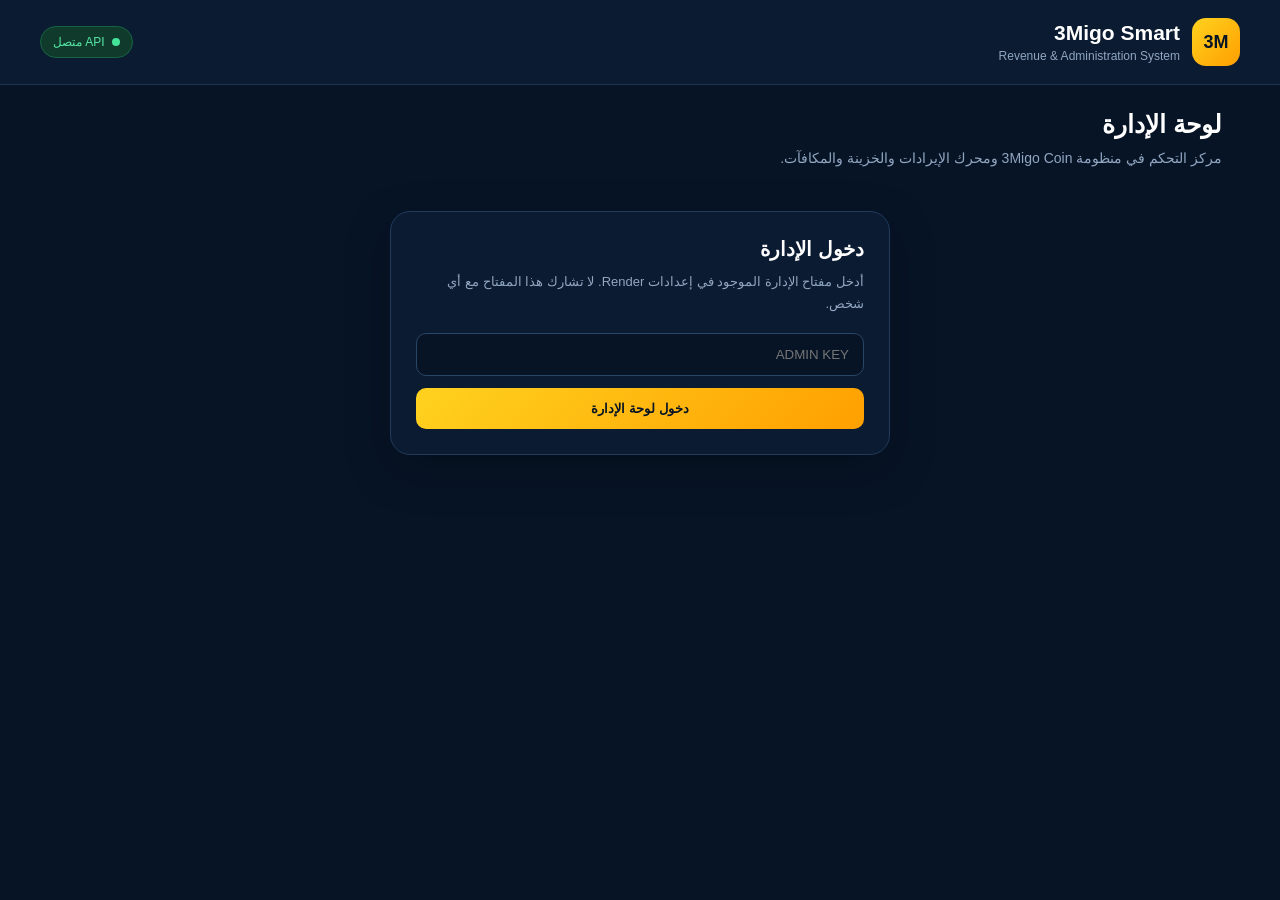
<file: webapp/admin.html>
<!DOCTYPE html>
<html lang="ar" dir="rtl">
<head>
    <meta charset="UTF-8">
    <meta name="viewport" content="width=device-width, initial-scale=1.0">

    <title>3Migo Smart — لوحة الإدارة</title>

    <meta name="theme-color" content="#071426">
    <meta name="description" content="3Migo Smart Admin Dashboard">

    <style>
        * {
            box-sizing: border-box;
            margin: 0;
            padding: 0;
        }

        body {
            font-family: Arial, Tahoma, sans-serif;
            background: #071426;
            color: #ffffff;
            min-height: 100vh;
        }

        button,
        input,
        select {
            font-family: inherit;
        }

        .app {
            width: 100%;
            min-height: 100vh;
        }

        /* =========================
           HEADER
        ========================== */

        .header {
            background: #0b1b31;
            border-bottom: 1px solid #1d3555;
            padding: 18px 20px;
            position: sticky;
            top: 0;
            z-index: 10;
        }

        .header-inner {
            max-width: 1200px;
            margin: auto;
            display: flex;
            align-items: center;
            justify-content: space-between;
            gap: 15px;
        }

        .brand {
            display: flex;
            align-items: center;
            gap: 12px;
        }

        .logo {
            width: 48px;
            height: 48px;
            border-radius: 14px;
            background: linear-gradient(135deg, #ffd21f, #ff9f00);
            color: #071426;
            display: flex;
            align-items: center;
            justify-content: center;
            font-size: 18px;
            font-weight: 900;
        }

        .brand h1 {
            font-size: 21px;
            margin-bottom: 4px;
        }

        .brand p {
            color: #91a6c1;
            font-size: 12px;
        }

        .status {
            display: flex;
            align-items: center;
            gap: 7px;
            background: #103b2c;
            color: #55e6a4;
            border: 1px solid #176343;
            padding: 8px 12px;
            border-radius: 20px;
            font-size: 12px;
        }

        .status-dot {
            width: 8px;
            height: 8px;
            border-radius: 50%;
            background: #43e39a;
        }

        /* =========================
           MAIN
        ========================== */

        .container {
            max-width: 1200px;
            margin: auto;
            padding: 25px 18px 50px;
        }

        .welcome {
            margin-bottom: 25px;
        }

        .welcome h2 {
            font-size: 25px;
            margin-bottom: 8px;
        }

        .welcome p {
            color: #91a6c1;
            font-size: 14px;
            line-height: 1.7;
        }

        /* =========================
           LOGIN
        ========================== */

        .login-box {
            max-width: 500px;
            margin: 40px auto;
            background: #0b1b31;
            border: 1px solid #203b5c;
            border-radius: 20px;
            padding: 25px;
            box-shadow: 0 15px 45px rgba(0,0,0,.25);
        }

        .login-box h3 {
            margin-bottom: 10px;
            font-size: 20px;
        }

        .login-box p {
            color: #91a6c1;
            font-size: 13px;
            line-height: 1.7;
            margin-bottom: 18px;
        }

        .input {
            width: 100%;
            padding: 13px 14px;
            background: #071426;
            color: white;
            border: 1px solid #294665;
            border-radius: 10px;
            outline: none;
            margin-bottom: 12px;
        }

        .input:focus {
            border-color: #ffd21f;
        }

        .primary-btn {
            width: 100%;
            border: none;
            border-radius: 10px;
            padding: 13px;
            background: linear-gradient(135deg, #ffd21f, #ff9f00);
            color: #071426;
            font-weight: 800;
            cursor: pointer;
        }

        .primary-btn:active {
            transform: scale(.99);
        }

        /* =========================
           DASHBOARD
        ========================== */

        .dashboard {
            display: none;
        }

        .cards {
            display: grid;
            grid-template-columns: repeat(4, 1fr);
            gap: 14px;
            margin-bottom: 25px;
        }

        .card {
            background: #0b1b31;
            border: 1px solid #1d3555;
            border-radius: 16px;
            padding: 18px;
            min-height: 125px;
        }

        .card-label {
            color: #91a6c1;
            font-size: 12px;
            margin-bottom: 12px;
        }

        .card-value {
            font-size: 24px;
            font-weight: 800;
            word-break: break-word;
        }

        .card-sub {
            color: #7087a4;
            font-size: 11px;
            margin-top: 8px;
        }

        .gold {
            color: #ffd21f;
        }

        .green {
            color: #55e6a4;
        }

        .blue {
            color: #66b5ff;
        }

        .orange {
            color: #ffb454;
        }

        /* =========================
           SECTIONS
        ========================== */

        .section {
            background: #0b1b31;
            border: 1px solid #1d3555;
            border-radius: 18px;
            padding: 20px;
            margin-bottom: 18px;
        }

        .section-header {
            display: flex;
            align-items: center;
            justify-content: space-between;
            gap: 12px;
            margin-bottom: 18px;
        }

        .section-title {
            font-size: 18px;
            font-weight: 800;
        }

        .section-description {
            color: #8197b3;
            font-size: 12px;
            margin-top: 5px;
        }

        .refresh-btn {
            background: #132b48;
            border: 1px solid #294665;
            color: #d9e6f5;
            border-radius: 9px;
            padding: 9px 13px;
            cursor: pointer;
        }

        .refresh-btn:hover {
            background: #183653;
        }

        .grid-two {
            display: grid;
            grid-template-columns: 1fr 1fr;
            gap: 15px;
        }

        .info-row {
            display: flex;
            justify-content: space-between;
            gap: 15px;
            padding: 12px 0;
            border-bottom: 1px solid #172d48;
            font-size: 13px;
        }

        .info-row:last-child {
            border-bottom: none;
        }

        .info-label {
            color: #91a6c1;
        }

        .info-value {
            font-weight: 700;
            text-align: left;
        }

        /* =========================
           ERROR / MESSAGE
        ========================== */

        .message {
            display: none;
            padding: 12px 14px;
            border-radius: 10px;
            margin-top: 12px;
            font-size: 13px;
            line-height: 1.6;
        }

        .error {
            background: #431b25;
            border: 1px solid #71313f;
            color: #ff9eae;
        }

        .success {
            background: #103b2c;
            border: 1px solid #176343;
            color: #55e6a4;
        }

        /* =========================
           FOOTER
        ========================== */

        .footer {
            text-align: center;
            color: #617995;
            font-size: 11px;
            padding: 25px 0 10px;
        }

        /* =========================
           RESPONSIVE
        ========================== */

        @media (max-width: 900px) {
            .cards {
                grid-template-columns: repeat(2, 1fr);
            }
        }

        @media (max-width: 600px) {
            .header {
                padding: 14px;
            }

            .header-inner {
                align-items: flex-start;
            }

            .brand h1 {
                font-size: 17px;
            }

            .brand p {
                font-size: 10px;
            }

            .logo {
                width: 42px;
                height: 42px;
            }

            .status {
                font-size: 10px;
                padding: 7px 9px;
            }

            .container {
                padding: 20px 12px 40px;
            }

            .welcome h2 {
                font-size: 21px;
            }

            .cards {
                grid-template-columns: 1fr 1fr;
                gap: 10px;
            }

            .card {
                padding: 14px;
                min-height: 110px;
            }

            .card-value {
                font-size: 19px;
            }

            .grid-two {
                grid-template-columns: 1fr;
            }

            .section {
                padding: 15px;
            }
        }

        @media (max-width: 380px) {
            .cards {
                grid-template-columns: 1fr;
            }
        }
    </style>
</head>

<body>

<div class="app">

    <!-- HEADER -->
    <header class="header">
        <div class="header-inner">

            <div class="brand">
                <div class="logo">3M</div>

                <div>
                    <h1>3Migo Smart</h1>
                    <p>Revenue & Administration System</p>
                </div>
            </div>

            <div class="status">
                <span class="status-dot"></span>
                <span>API متصل</span>
            </div>

        </div>
    </header>


    <!-- MAIN -->
    <main class="container">

        <div class="welcome">
            <h2>لوحة الإدارة</h2>
            <p>
                مركز التحكم في منظومة 3Migo Coin ومحرك الإيرادات
                والخزينة والمكافآت.
            </p>
        </div>


        <!-- LOGIN -->
        <section id="loginBox" class="login-box">

            <h3>دخول الإدارة</h3>

            <p>
                أدخل مفتاح الإدارة الموجود في إعدادات Render.
                لا تشارك هذا المفتاح مع أي شخص.
            </p>

            <input
                id="adminKey"
                class="input"
                type="password"
                placeholder="ADMIN KEY"
                autocomplete="off"
            >

            <button
                id="loginBtn"
                class="primary-btn"
                type="button"
            >
                دخول لوحة الإدارة
            </button>

            <div id="loginError" class="message error"></div>

        </section>


        <!-- DASHBOARD -->
        <section id="dashboard" class="dashboard">

            <!-- KPI CARDS -->
            <div class="cards">

                <div class="card">
                    <div class="card-label">إجمالي الإيرادات</div>
                    <div id="totalRevenue" class="card-value gold">—</div>
                    <div id="revenueCurrency" class="card-sub">
                        Revenue
                    </div>
                </div>

                <div class="card">
                    <div class="card-label">Reward Pool</div>
                    <div id="rewardPool" class="card-value green">—</div>
                    <div class="card-sub">مخصص للمكافآت</div>
                </div>

                <div class="card">
                    <div class="card-label">Treasury</div>
                    <div id="treasury" class="card-value blue">—</div>
                    <div class="card-sub">خزينة المشروع</div>
                </div>

                <div class="card">
                    <div class="card-label">Operations</div>
                    <div id="operations" class="card-value orange">—</div>
                    <div class="card-sub">التشغيل</div>
                </div>

            </div>


            <!-- SYSTEM -->
            <section class="section">

                <div class="section-header">

                    <div>
                        <div class="section-title">
                            حالة النظام
                        </div>

                        <div class="section-description">
                            بيانات الاتصال وإعدادات المنظومة
                        </div>
                    </div>

                    <button
                        id="refreshBtn"
                        class="refresh-btn"
                        type="button"
                    >
                        تحديث
                    </button>

                </div>

                <div class="grid-two">

                    <div>
                        <div class="info-row">
                            <span class="info-label">المشروع</span>
                            <span id="projectName" class="info-value">—</span>
                        </div>

                        <div class="info-row">
                            <span class="info-label">الإصدار</span>
                            <span id="version" class="info-value">—</span>
                        </div>

                        <div class="info-row">
                            <span class="info-label">الحالة</span>
                            <span id="systemStatus" class="info-value green">—</span>
                        </div>
                    </div>

                    <div>
                        <div class="info-row">
                            <span class="info-label">Mining Cycle</span>
                            <span id="miningCycle" class="info-value">—</span>
                        </div>

                        <div class="info-row">
                            <span class="info-label">Mining Reward</span>
                            <span id="miningReward" class="info-value">—</span>
                        </div>

                        <div class="info-row">
                            <span class="info-label">Token</span>
                            <span class="info-value gold">3M</span>
                        </div>
                    </div>

                </div>

            </section>


            <!-- REVENUE -->
            <section class="section">

                <div class="section-header">

                    <div>
                        <div class="section-title">
                            محرك الإيرادات
                        </div>

                        <div class="section-description">
                            توزيع الإيرادات بين المكافآت والخزينة والتشغيل والتسويق.
                        </div>
                    </div>

                </div>

                <div class="grid-two">

                    <div>

                        <div class="info-row">
                            <span class="info-label">
                                Reward Pool
                            </span>

                            <span id="revenueRewardPool" class="info-value green">
                                —
                            </span>
                        </div>

                        <div class="info-row">
                            <span class="info-label">
                                Treasury
                            </span>

                            <span id="revenueTreasury" class="info-value blue">
                                —
                            </span>
                        </div>

                    </div>

                    <div>

                        <div class="info-row">
                            <span class="info-label">
                                Operations
                            </span>

                            <span id="revenueOperations" class="info-value orange">
                                —
                            </span>
                        </div>

                        <div class="info-row">
                            <span class="info-label">
                                Marketing
                            </span>

                            <span id="revenueMarketing" class="info-value">
                                —
                            </span>
                        </div>

                    </div>

                </div>

            </section>


            <!-- NEXT MODULES -->
            <section class="section">

                <div class="section-header">

                    <div>
                        <div class="section-title">
                            وحدات الإدارة
                        </div>

                        <div class="section-description">
                            سيتم تفعيل هذه الوحدات تباعًا وربطها بالـ API.
                        </div>
                    </div>

                </div>

                <div class="grid-two">

                    <div class="info-row">
                        <span class="info-label">المستخدمون</span>
                        <span class="info-value">قريبًا</span>
                    </div>

                    <div class="info-row">
                        <span class="info-label">المهام والمكافآت</span>
                        <span class="info-value">قريبًا</span>
                    </div>

                    <div class="info-row">
                        <span class="info-label">الحملات الإعلانية</span>
                        <span class="info-value">قريبًا</span>
                    </div>

                    <div class="info-row">
                        <span class="info-label">الخزينة</span>
                        <span class="info-value">قريبًا</span>
                    </div>

                </div>

            </section>


            <div id="dashboardMessage" class="message"></div>

            <div class="footer">
                3Migo Smart · Admin Dashboard · API 3.1.0
            </div>

        </section>

    </main>

</div>


<script>

    /*
     * 3Migo Smart Admin
     * API Base
     */

    const API_BASE = window.location.origin;

    let ADMIN_KEY = sessionStorage.getItem("3migo_admin_key") || "";


    /*
     * عناصر الصفحة
     */

    const loginBox = document.getElementById("loginBox");
    const dashboard = document.getElementById("dashboard");

    const adminKeyInput = document.getElementById("adminKey");
    const loginBtn = document.getElementById("loginBtn");
    const loginError = document.getElementById("loginError");

    const refreshBtn = document.getElementById("refreshBtn");


    /*
     * رسائل
     */

    function showMessage(element, message, type = "error") {

        element.textContent = message;
        element.className = "message " + type;
        element.style.display = "block";

    }


    function hideMessage(element) {

        element.style.display = "none";

    }


    /*
     * تنسيق الأرقام
     */

    function formatNumber(value) {

        if (value === null || value === undefined) {
            return "0";
        }

        const number = Number(value);

        if (Number.isNaN(number)) {
            return String(value);
        }

        return number.toLocaleString("en-US", {
            maximumFractionDigits: 4
        });

    }


    /*
     * قراءة قيمة محتملة من أكثر من شكل
     */

    function readValue(object, keys, fallback = 0) {

        if (!object) {
            return fallback;
        }

        for (const key of keys) {

            if (
                object[key] !== undefined &&
                object[key] !== null
            ) {
                return object[key];
            }

        }

        return fallback;

    }


    /*
     * الاتصال بالـ Dashboard API
     */

    async function loadDashboard() {

        hideMessage(document.getElementById("dashboardMessage"));

        refreshBtn.disabled = true;
        refreshBtn.textContent = "جاري التحديث...";

        try {

            const response = await fetch(
                API_BASE + "/admin/dashboard",
                {
                    method: "GET",
                    headers: {
                        "X-Admin-Key": ADMIN_KEY
                    },
                    cache: "no-store"
                }
            );


            if (response.status === 401) {

                sessionStorage.removeItem("3migo_admin_key");
                ADMIN_KEY = "";

                dashboard.style.display = "none";
                loginBox.style.display = "block";

                showMessage(
                    loginError,
                    "مفتاح الإدارة غير صحيح."
                );

                return;
            }


            if (response.status === 503) {

                throw new Error(
                    "ADMIN_KEY غير مهيأ في الخادم."
                );

            }


            if (!response.ok) {

                const text = await response.text();

                throw new Error(
                    "HTTP " +
                    response.status +
                    ": " +
                    text
                );

            }


            const data = await response.json();

            updateDashboard(data);

            loginBox.style.display = "none";
            dashboard.style.display = "block";

        }

        catch (error) {

            console.error(
                "3Migo Admin Error:",
                error
            );

            showMessage(
                document.getElementById("dashboardMessage"),
                "تعذر تحميل بيانات لوحة الإدارة: " +
                error.message,
                "error"
            );

        }

        finally {

            refreshBtn.disabled = false;
            refreshBtn.textContent = "تحديث";

        }

    }


    /*
     * تحديث واجهة البيانات
     */

    function updateDashboard(data) {

        /*
         * System
         */

        document.getElementById("projectName").textContent =
            readValue(
                data,
                ["project"],
                "3Migo Coin"
            );

        document.getElementById("version").textContent =
            readValue(
                data,
                ["version"],
                "—"
            );

        document.getElementById("systemStatus").textContent =
            readValue(
                data,
                ["status"],
                "online"
            );


        /*
         * Mining
         */

        const mining = data.mining || {};

        document.getElementById("miningCycle").textContent =
            formatNumber(
                readValue(
                    mining,
                    ["cycle_hours", "mining_cycle_hours"],
                    12
                )
            ) + " ساعة";

        document.getElementById("miningReward").textContent =
            formatNumber(
                readValue(
                    mining,
                    ["reward", "mining_reward"],
                    10
                )
            ) + " 3M";


        /*
         * Revenue
         */

        const revenue = data.revenue || {};

        const gross =
            readValue(
                revenue,
                [
                    "gross_amount",
                    "total_revenue",
                    "gross",
                    "total"
                ],
                0
            );

        const rewardPool =
            readValue(
                revenue,
                [
                    "reward_pool",
                    "reward_pool_amount"
                ],
                0
            );

        const treasury =
            readValue(
                revenue,
                [
                    "treasury",
                    "treasury_amount"
                ],
                0
            );

        const operations =
            readValue(
                revenue,
                [
                    "operations",
                    "operations_amount"
                ],
                0
            );

        const marketing =
            readValue(
                revenue,
                [
                    "marketing",
                    "marketing_amount"
                ],
                0
            );


        document.getElementById("totalRevenue").textContent =
            formatNumber(gross);

        document.getElementById("rewardPool").textContent =
            formatNumber(rewardPool);

        document.getElementById("treasury").textContent =
            formatNumber(treasury);

        document.getElementById("operations").textContent =
            formatNumber(operations);


        document.getElementById("revenueRewardPool").textContent =
            formatNumber(rewardPool);

        document.getElementById("revenueTreasury").textContent =
            formatNumber(treasury);

        document.getElementById("revenueOperations").textContent =
            formatNumber(operations);

        document.getElementById("revenueMarketing").textContent =
            formatNumber(marketing);


        /*
         * Currency
         */

        document.getElementById("revenueCurrency").textContent =
            readValue(
                revenue,
                ["currency"],
                "Revenue"
            );

    }


    /*
     * تسجيل الدخول
     */

    loginBtn.addEventListener(
        "click",
        async function () {

            hideMessage(loginError);

            const key =
                adminKeyInput.value.trim();

            if (!key) {

                showMessage(
                    loginError,
                    "يرجى إدخال مفتاح الإدارة."
                );

                return;
            }


            ADMIN_KEY = key;

            sessionStorage.setItem(
                "3migo_admin_key",
                ADMIN_KEY
            );


            await loadDashboard();

        }
    );


    /*
     * زر التحديث
     */

    refreshBtn.addEventListener(
        "click",
        loadDashboard
    );


    /*
     * Enter في حقل المفتاح
     */

    adminKeyInput.addEventListener(
        "keydown",
        function (event) {

            if (event.key === "Enter") {
                loginBtn.click();
            }

        }
    );


    /*
     * محاولة تلقائية إذا كان المفتاح محفوظًا
     */

    if (ADMIN_KEY) {
        loadDashboard();
    }

</script>

</body>
</html>
</file>
